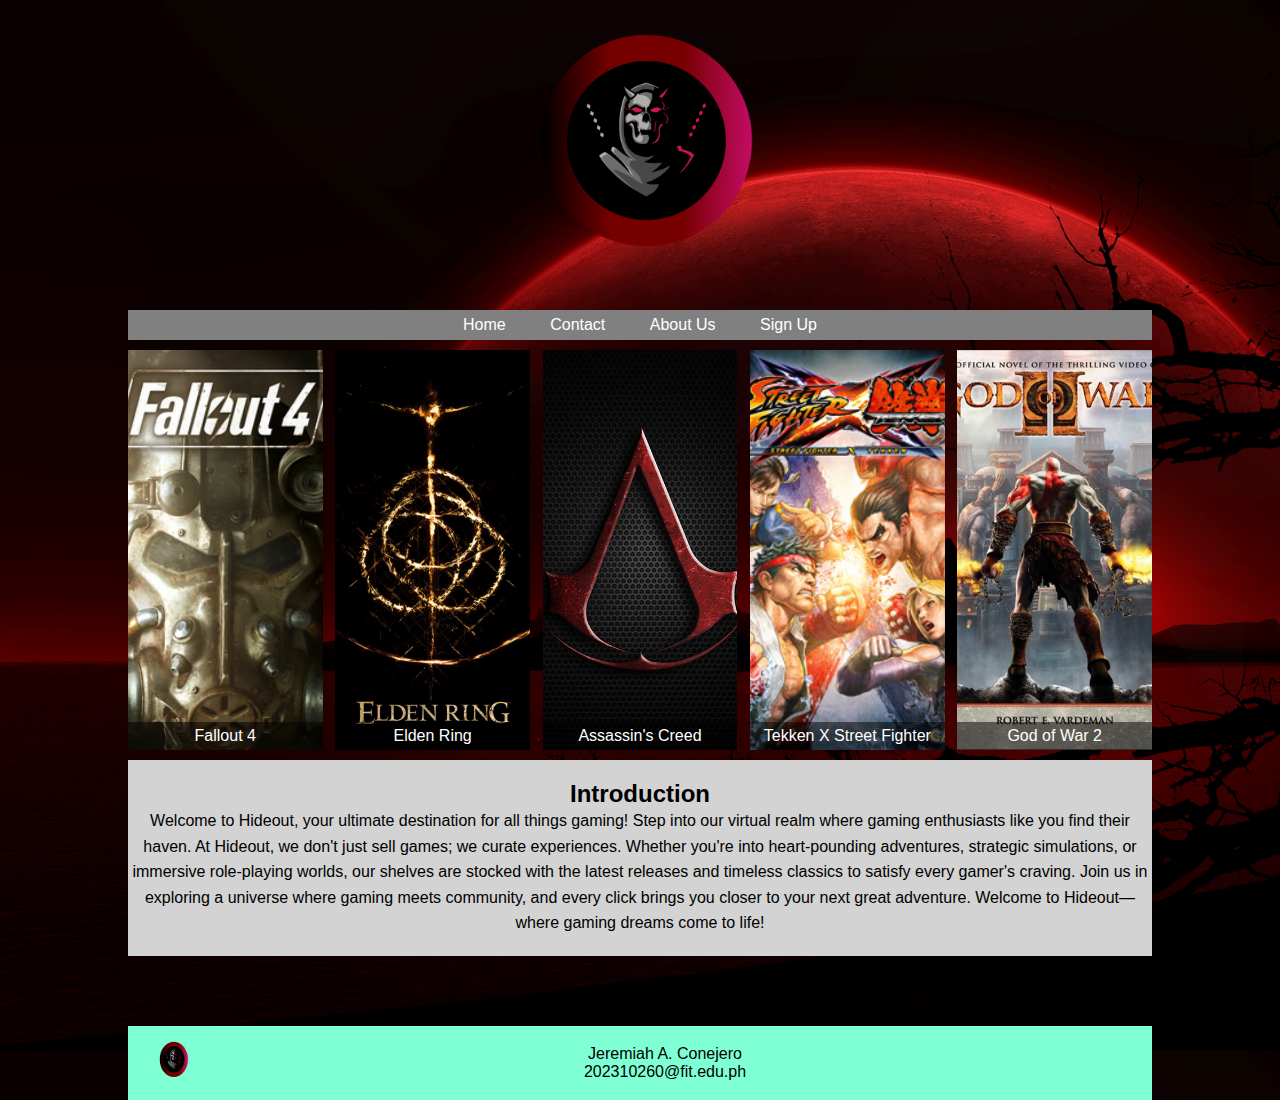
<file: Index.html>
<!DOCTYPE html>
<html lang="en">
<head>
    <meta charset="UTF-8">
    <title>Layout with a Logo</title>
    <link rel="stylesheet" type="text/css" href="Style.css">
    <meta name="viewport" content="width=device-width, initial-scale=1.0">
</head>
<body>
    <div id="wrapper-div">
        <div id="Logo-div"></div>
        <div id="nav-div">
            <a href="Index.html">Home</a>
            <a href="Contact.html">Contact</a>
            <a href="AboutUs.html">About Us</a>
            <a href="regform.html">Sign Up</a>
            <button id="menu-toggle" aria-label="Toggle menu">
                &#9776;
            </button>
        </div>
        <div id="sidebar-container">
            <ul>
                <li><a href="#">All Games</a></li>
                <li><a href="#">On Sale</a></li>
                <li><a href="#">Game of the Year</a></li>
                <li><a href="#">Most Sold</a></li>
                <li><a href="#">Wish List</a></li>
            </ul>
        </div>
        <div id="mainparent-div">
            <div id="main-div">
                <div id="box1-div" class="box-div">
                    <img src="Fallout_4_cover_art.jpg" alt="Fallout 4">
                    <p>Fallout 4</p>
                </div>
                <div id="box2-div" class="box-div">
                    <img src="Elden ring.jpg" alt="Elden Ring">
                    <p>Elden Ring</p>
                </div>
                <div id="box3-div" class="box-div">
                    <img src="HD-wallpaper-assassins-creed-games-logo.jpg" alt="Assassin's Creed">
                    <p>Assassin's Creed</p>
                </div>
                <div id="box4-div" class="box-div">
                    <img src="SF-X-Tekken_box_art.jpg" alt="Tekken X Street Fighter">
                    <p>Tekken X Street Fighter</p>
                </div>
                <div id="box5-div" class="box-div">
                    <img src="god-of-war-ii.jpg" alt="God of War 2">
                    <p>God of War 2</p>
                </div>
            </div>
            <div id="introduction-box">
                <h2>Introduction</h2>
                <p>Welcome to Hideout, your ultimate destination for all things gaming! Step into our virtual realm where gaming enthusiasts like you find their haven. At Hideout, we don't just sell games; we curate experiences. Whether you're into heart-pounding adventures, strategic simulations, or immersive role-playing worlds, our shelves are stocked with the latest releases and timeless classics to satisfy every gamer's craving. Join us in exploring a universe where gaming meets community, and every click brings you closer to your next great adventure. Welcome to Hideout—where gaming dreams come to life!</p>
            </div>
        </div>
        <div id="footer-div">
            <div id="footer-logo">
                <img src="SpaceCove.png" alt="Small Logo">
            </div>
            <div id="footer-text">
                <p>Jeremiah A. Conejero</p>
                <p>202310260@fit.edu.ph</p>
            </div>
        </div>
    </div>
    <script src="script.js"></script>
</body>
</html>
</file>
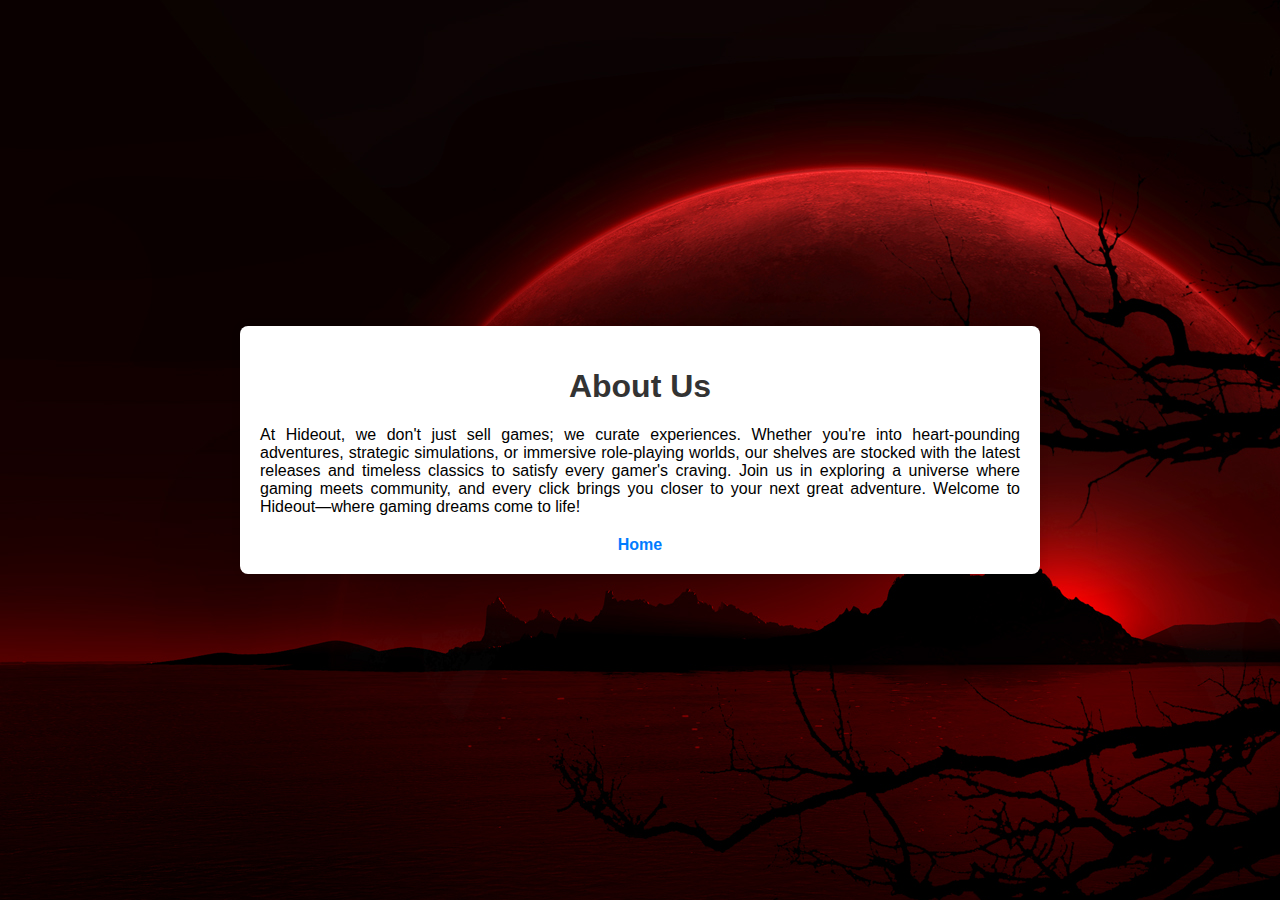
<file: AboutUs.html>
<!DOCTYPE html>
<html lang="en">
<head>
    <meta charset="UTF-8">
    <meta name="viewport" content="width=device-width, initial-scale=1.0">
    <title>About Us</title>
    <link rel="stylesheet" href="s.css">
</head>
<body>
    <div class="container">
        <div class="box">
            <h1>About Us</h1>
            <div class="content">
                <p>At Hideout, we don't just sell games; we curate experiences. Whether you're into heart-pounding adventures, strategic simulations, or immersive role-playing worlds, our shelves are stocked with the latest releases and timeless classics to satisfy every gamer's craving. Join us in exploring a universe where gaming meets community, and every click brings you closer to your next great adventure. Welcome to Hideout—where gaming dreams come to life!</p>
            </div>
            <div class="footer">
                <a href="Index.html">Home</a>
            </div>
        </div>
    </div>
</body>
</html>
</file>
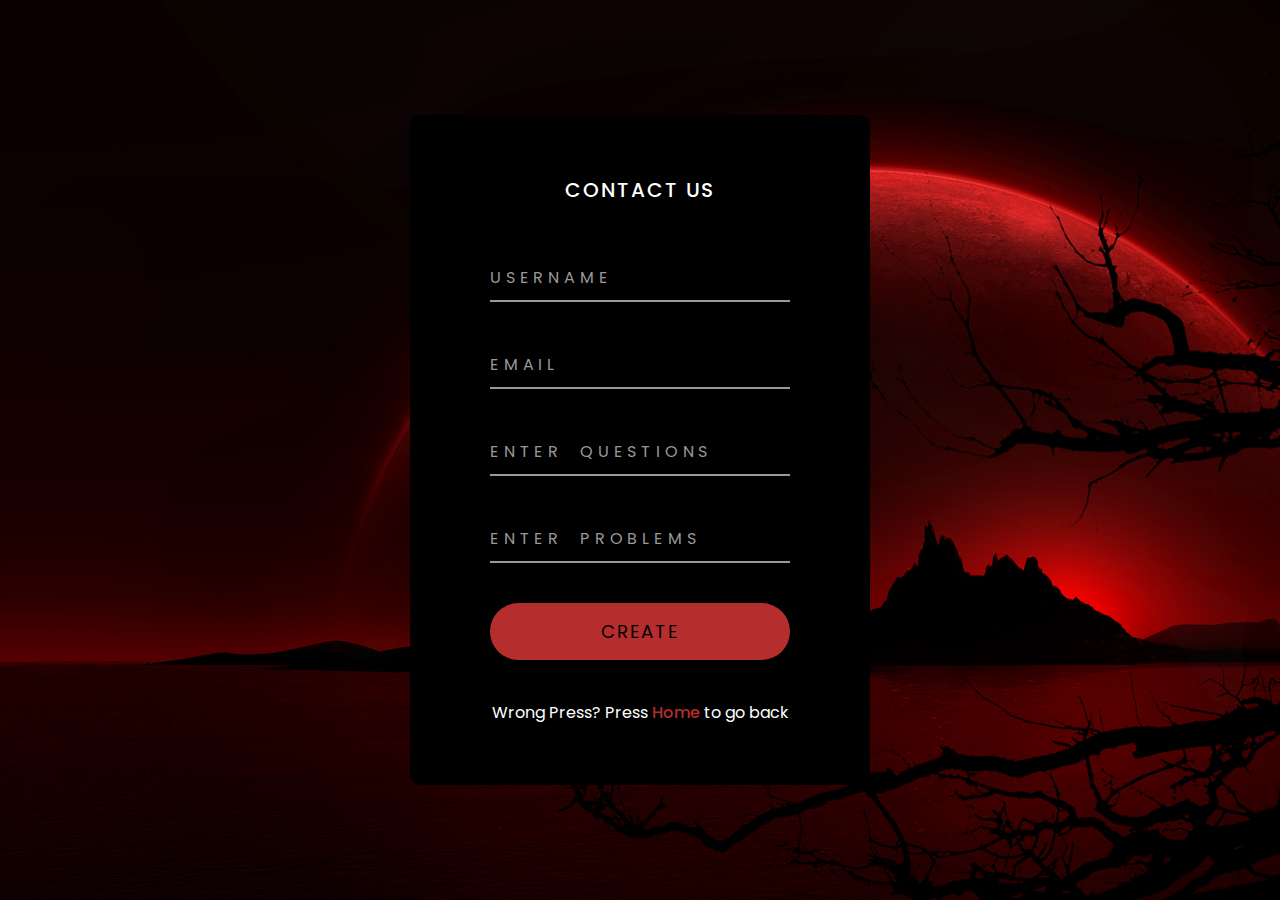
<file: Contact.html>
<!DOCTYPE html>
<html lang="en">
    <head>
        <meta charset="UTF-8">
        <meta name="viewport" content="width=device-width, initial-scale=1.0">
        <title>Contact Form</title>
        <link rel="stylesheet" href="syle.css">
        
    </head>
    <body>
        <form>
            <h2>Contact Us</h2>
            <div class="inputBox">
                <input type="text" required>
                <label>Username</label>
            </div>
            <div class="inputBox">
                <input type="text" required>
                <label>Email</label>
            </div>
            <div class="inputBox">
                <input type="text" required>
                <label>Enter &nbsp Questions</label>
            </div>
            <div class="inputBox">
                <input type="text" required>
                <label>Enter &nbsp Problems</label>
            </div>
            <div class="inputBox">
                <input type="submit" value="Create">
            </div>
            <p>Wrong Press? Press <a href="Index.html">Home</a> to go back</p>
        </form>

        <script>
            let label = document.querySelectorAll
            ("label").forEach(label => {label.innerHTML = label.innerText.split('').map((letters,i) => `<span style = "transition-delay: ${i * 50}ms">${letters} </span> `).join(` `);
        });
        </script>
    </body>
</html>
</file>
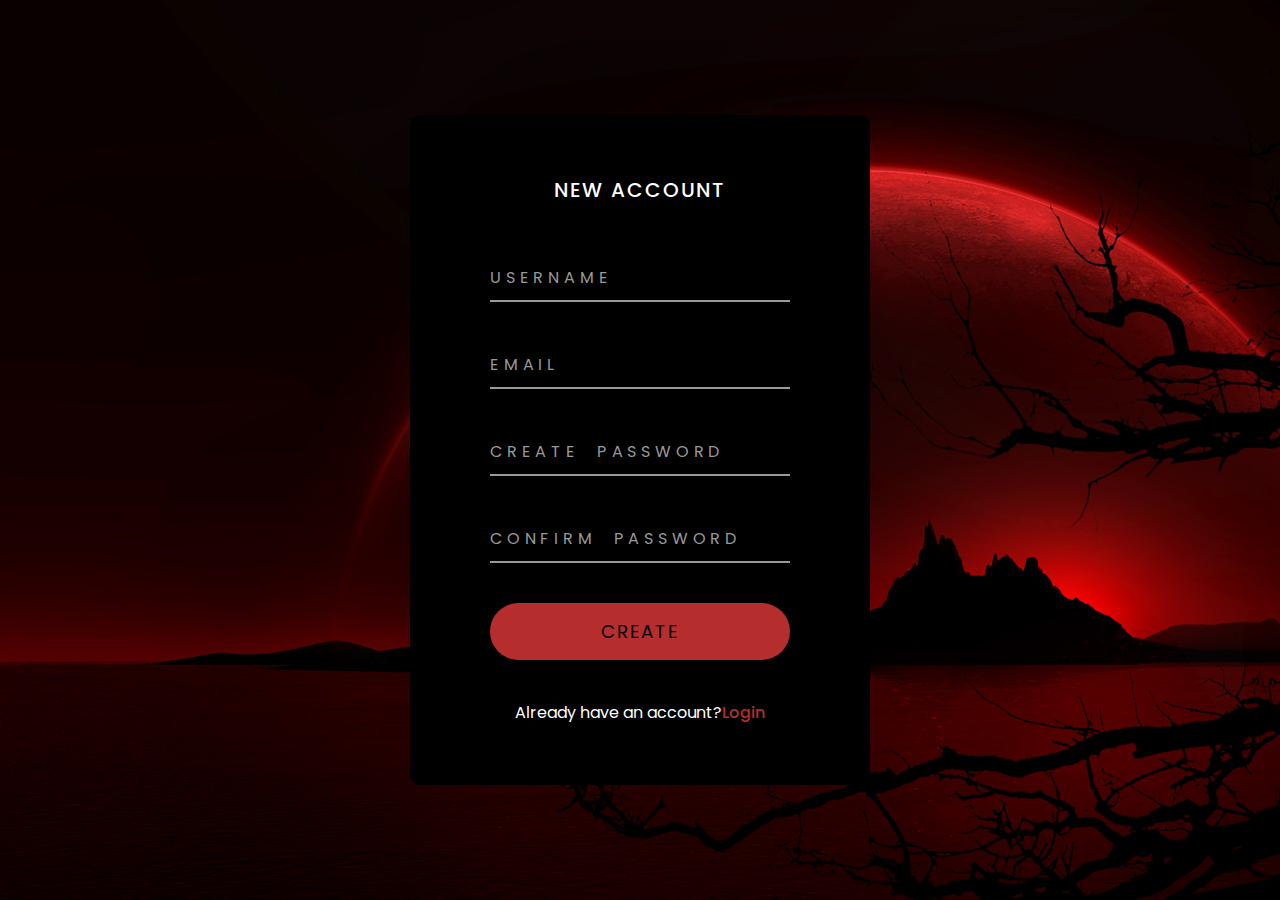
<file: regform.html>
<!DOCTYPE html>
<html lang="en">
    <head>
        <meta charset="UTF-8">
        <meta name="viewport" content="width=device-width, initial-scale=1.0">
        <title>Animated Registration Form</title>
        <link rel="stylesheet" href="syle.css">
        
    </head>
    <body>
        <form>
            <h2>New Account</h2>
            <div class="inputBox">
                <input type="text" required>
                <label>Username</label>
            </div>
            <div class="inputBox">
                <input type="text" required>
                <label>Email</label>
            </div>
            <div class="inputBox">
                <input type="password" required>
                <label>Create &nbsp Password</label>
            </div>
            <div class="inputBox">
                <input type="password" required>
                <label>Confirm &nbsp Password</label>
            </div>
            <div class="inputBox">
                <input type="submit" value="Create">
            </div>
            <p>Already have an account?<a href="#">Login</a></p>
        </form>

        <script>
            let label = document.querySelectorAll
            ("label").forEach(label => {label.innerHTML = label.innerText.split('').map((letters,i) => `<span style = "transition-delay: ${i * 50}ms">${letters} </span> `).join(` `);
        });
        </script>
    </body>
</html>
</file>
<file: Style.css>
* {
    margin: 0;
    padding: 0;
    box-sizing: border-box;
    font-family: Arial;
}

body {
    background-image: url("bg.jpeg");
}

#Logo-div {
    width: 100%;
    height: 300px; 
    background-image: url('SpaceCove.png'); 
    background-size: contain; 
    background-repeat: no-repeat; 
    background-position: center; 
    padding: 0 2%;
    margin-bottom: 10px;
}

#nav-div {
    width: 100%;
    height: auto;
    background-color: gray;
    text-align: center;
    line-height: 30px;
    margin-bottom: 10px;
    position: relative; 
}

#nav-div a {
    margin: 0 20px; 
    text-decoration: none; 
    color: white; 
}

#menu-toggle {
    font-size: 24px;
    color: white;
    background: none;
    border: none;
    cursor: pointer;
    display: none; 
    position: absolute;
    right: 20px;
    top: 50%;
    transform: translateY(-50%);
}

#sidebar-container {
    position: fixed;
    top: 0;
    left: -250px;
    width: 250px;
    height: 100%;
    background-color: #333;
    padding: 15px;
    transition: left 0.3s ease;
}

#sidebar-container ul {
    list-style-type: none;
    padding: 0;
}

#sidebar-container li {
    margin-top: 10px;
    margin-bottom: 20px;
}

#sidebar-container a {
    text-decoration: none;
    color: white;
    display: block;
    padding: 10px;
    transition: background-color 0.3s;
}

#sidebar-container a:hover {
    background-color: #555;
    transform: scale(1.05); 
}

#sidebar-container a:hover {
    box-shadow: 0 0 10px rgba(0, 0, 0, 0.2); 
}

#mainparent-div {
    width: 100%;
    margin-bottom: 70px; 
}

#main-div {
    display: flex;
    justify-content: space-between;
    flex-wrap: wrap; 
}

.box-div {
    width: 19%;
    min-height: 400px;
    background-color: lightgray;
    text-align: center;
    margin-bottom: 10px;
    position: relative; 
}

.box-div img {
    width: 100%; 
    height: 100%; 
    object-fit: cover; 
}

.box-div p {
    position: absolute; 
    bottom: 0;
    left: 0;
    width: 100%;
    background-color: rgba(0, 0, 0, 0.5); 
    color: white;
    padding: 5px 10px; 
    margin: 0;
}

#introduction-box {
    width: 100%;
    background-color: lightgray;
    text-align: center;
    padding: 20px 0;
    margin-bottom: 20px;
}

#introduction-box h2 {
    color: black;
}

#introduction-box p {
    color: black;
    font-size: 16px;
    line-height: 1.6;
}

#footer-div {
    width: 100%;
    height: auto;
    background-color: aquamarine;
    padding: 10px 2%;
    display: flex;
    justify-content: space-between;
    align-items: center;
}

#footer-logo img {
    width: 50px; 
    height: 50px; 
}

#footer-text {
    flex: 1 1 auto;
    text-align: center;
}

#wrapper-div {
    width: 80%;
    margin: auto;
    min-height: 100vh;
}

@media screen and (max-width: 1024px) {
    #menu-toggle {
        display: inline-block;
    }

    #main-div .box-div {
        width: 48%; 
        margin-bottom: 5px;
    }

    #introduction-box {
        padding: 10px 0; 
    }
}

@media screen and (max-width: 768px) {
    #nav-div a {
        margin: 0 10px; 
    }

    #main-div .box-div {
        width: 100%; 
    }

    #introduction-box {
        padding: 5px 0; 
    }
}

#sidebar-container.open {
    left: 0;
}
</file>
<file: s.css>
body {
    font-family: Arial, sans-serif;
    background-image: url("bg.jpeg");
    display: flex;
    justify-content: center;
    align-items: center;
    height: 100vh;
    margin: 0;
}

.container {
    width: 80%;
    max-width: 800px;
}

.box {
    background-color: white;
    padding: 20px;
    border-radius: 8px;
    box-shadow: 0 0 10px rgba(0, 0, 0, 0.1);
}

.box h1 {
    text-align: center;
    color: #333;
}

.content {
    text-align: justify;
    margin-top: 10px;
}

.footer {
    margin-top: 20px;
    text-align: center;
}

.footer a {
    text-decoration: none;
    color: #007bff;
    font-weight: bold;
}

.footer a:hover {
    text-decoration: underline;
}
</file>
<file: syle.css>
@import url('https://fonts.googleapis.com/css2?family=Poppins:ital,wght@0,100;0,200;0,300;0,400;0,500;0,600;0,700;0,800;0,900;1,100;1,200;1,300;1,400;1,500;1,600;1,700;1,800;1,900&display=swap');

*{
    margin: 0;
    padding: 0;
    box-sizing: border-box;
    font-family: 'Poppins', sans-serif;
}

:root{
    --clr: #b62d2d;

}

body{
    display: flex;
    justify-content: center;
    align-items: center;
    min-height: 100vh;
    background-image: url("bg.jpeg");

}
form{
    display: flex;
    background-color: #000000;
    padding: 60px 80px 60px;
    text-align: center;
    flex-direction: column;
    border-radius: 10px;

}
form h2{
    color: #fff;
    font-weight: 500;
    text-transform: uppercase;
    font-size: 1.25em;
    letter-spacing: 0.1em;
    margin-bottom: 50px;
}
.inputBox {
    position: relative;
    width: 300px;
    margin-bottom: 40px;
}
.inputBox input {
    position: relative;
    width: 100%;
    padding: 10px 0;
    background: transparent;
    border: none;
    border-bottom: 2px solid #999;
    outline: none;
    color: #fff;
    font-size: 1em;
    letter-spacing: 0.15em;
    text-transform: uppercase;
}
.inputBox label{
    position: absolute;
    left: 0;
    padding: 10px 0;
    pointer-events: none;
    color: #999;
    text-transform: uppercase;

}
.inputBox label span{
    position: relative;
    display: inline-flex;
    letter-spacing: 0.05em;
    transition: 0.2s ease-in-out;

}
.inputBox input:focus ~ label span, .inputBox input:valid ~ label span {
    color: var(--clr);
    letter-spacing: 0.15em;
    transform: translateY(-25px);
}



.inputBox input:focus, .inputBox input:valid {
    border-bottom: 2px solid var(--clr);
}

.inputBox input[type="submit"]{
    background: var(--clr);
    border: none;
    padding: 15px;
    border-radius: 50px;
    color: #000000;
    font-size: 1.15em;
    letter-spacing: 0.1em;
    cursor: pointer;
    transition: 0.5s;


}
.inputBox input[type="submit"]:hover{
    letter-spacing:0.35em;
}

form p{
    color: #fff;

}
form p a{
    color: var(--clr);
    font-weight: 500;
    text-decoration: none;

}
</file>
